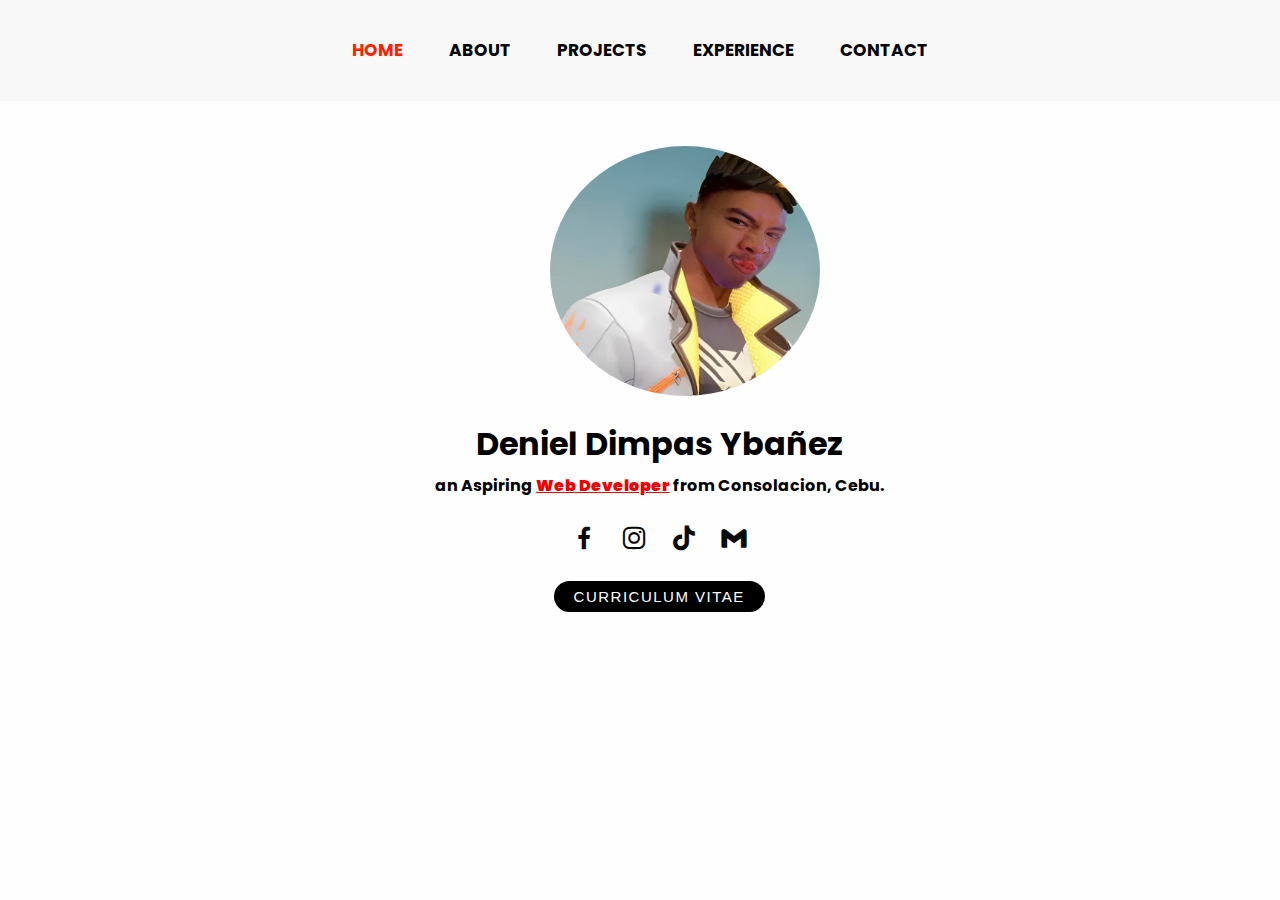
<file: index.html>
<!DOCTYPE html>
<html lang="en">
<head>
    <meta charset="UTF-8">
    <meta name="viewport" content="width=device-width, initial-scale=1.0">
    <title>Deniel Dimpas Ybanez</title>
    <link rel="stylesheet" href="styles.css">
    <link href='https://unpkg.com/boxicons@2.1.4/css/boxicons.min.css' rel='stylesheet'/>
</head>
<body>
        <div class="scroll-watcher"></div>
            
        <div class="navbar">
            <ul>        
                <li><a class="active" href="#home">Home</a></li>
                <li><a href="about.html">About</a></li>
                <li><a href="projects.html">Projects</a></li>
                <li><a href="experience.html">Experience</a></li>
                <li><a href="contacts.html">Contact</a></li>
            </ul>
        </div>
        
        <div class="profile">
            <div class="profile-img">
                <img src="images/deniel.jpg" alt="Deniel Ybanez" class="img">
            </div>
        </div>

        <div class="content">    
            <div class="info">
                <div class="name">
                    <h1>Deniel Dimpas Ybañez</h1>
                </div>
                <div class="description">
                    <h4>an Aspiring <span>Web Developer</span> from Consolacion, Cebu.</h4>
                </div>
                
                <div class="social-media">
                    <div class="media-buttons">
                        <a href="https://www.facebook.com/sgwykdn" target="_blank" class="link"> 
                            <i class='bx bxl-facebook'></i>
                        </a>
                        <a href="https://www.instagram.com/_denshoww/" target="_blank" class="link"> 
                            <i class='bx bxl-instagram'></i>
                        </a>
                        <a href="https://www.tiktok.com/@shoolace8?lang=en" target="_blank" class="link"> 
                            <i class='bx bxl-tiktok'></i>
                        </a>
                        <a href="mailto:sgwykdn@gmail.com" target="_blank" class="link"> 
                            <i class='bx bxl-gmail'></i>
                        </a>
                    </div>
                </div>
                
                <div class="button-container">
                    <a href="https://www.facebook.com/sgwykdn" target="_blank">
                        <button>Curriculum Vitae</button>
                    </a>
                </div>
            </div>
        </div>
    
</body>

</html>
</file>
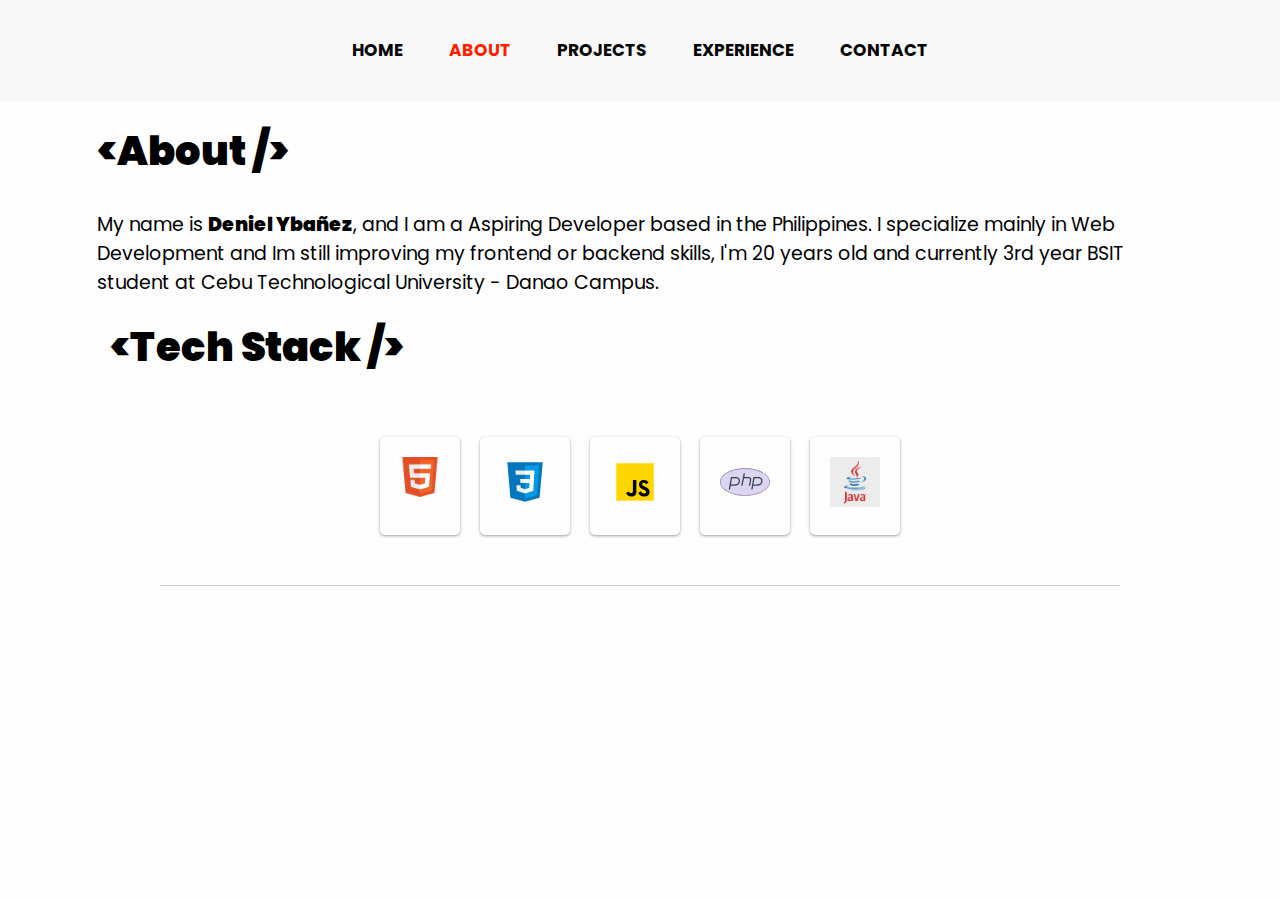
<file: about.html>
<!DOCTYPE html>
<html lang="en">
<head>
    <meta charset="UTF-8">
    <meta name="viewport" content="width=device-width, initial-scale=1.0">
    <title>Deniel Dimpas Ybanez</title>
    <link rel="stylesheet" href="styles.css">
    <link href='https://unpkg.com/boxicons@2.1.4/css/boxicons.min.css' rel='stylesheet'/>
</head>
<body>
        <div class="scroll-watcher"></div>  
        <div class="navbar">
            <ul>        
                <li><a href="index.html">Home</a></li>
                <li><a class="active" href="#about">About</a></li>
                <li><a href="projects.html">Projects</a></li>
                <li><a href="experience.html">Experience</a></li>
                <li><a href="contacts.html">Contact</a></li>
            </ul>
        </div>
        
        <div class="about-box">
            <div class="about-container">

                <span id="about"><<span>About</span>&nbsp;/></span>
                <br>
                <br>
            <p>My name is <span id="myname">Deniel Ybañez</span>, and I am a Aspiring Developer based in the Philippines. I specialize mainly in Web Development and Im still improving my frontend or backend skills, I'm 20 years old and currently 3rd year BSIT student at Cebu Technological University - Danao Campus.</p>
            <p></p>
            </div>
        </div>
        <span class="language-title"><<span>Tech Stack</span>&nbsp;/></span>
       
        
        <div class="languages">
            <br>
            <div class="languages-content">
                
                <img src="images/html.png" style="width:40px; height: 40px;">
               
            </div>
            <div class="languages-content">
               
                <img src="images/css.svg" style="width:50px; height: 50px;">
                
            </div>
            <div class="languages-content">
                
                <img src="images/js.svg" style="width:50px; height: 50px;">
                
            </div>
            <div class="languages-content">
              
                <img src="images/php.svg" style="width:50px; height: 50px;">
               
            </div>
            <div class="languages-content">
                
                <img src="images/java.jpg" style="width:50px; height: 50px;">

            </div>
        </div>
        <hr style="margin-right: 10rem; margin-left: 10rem;">


    
</body>

</html>
</file>
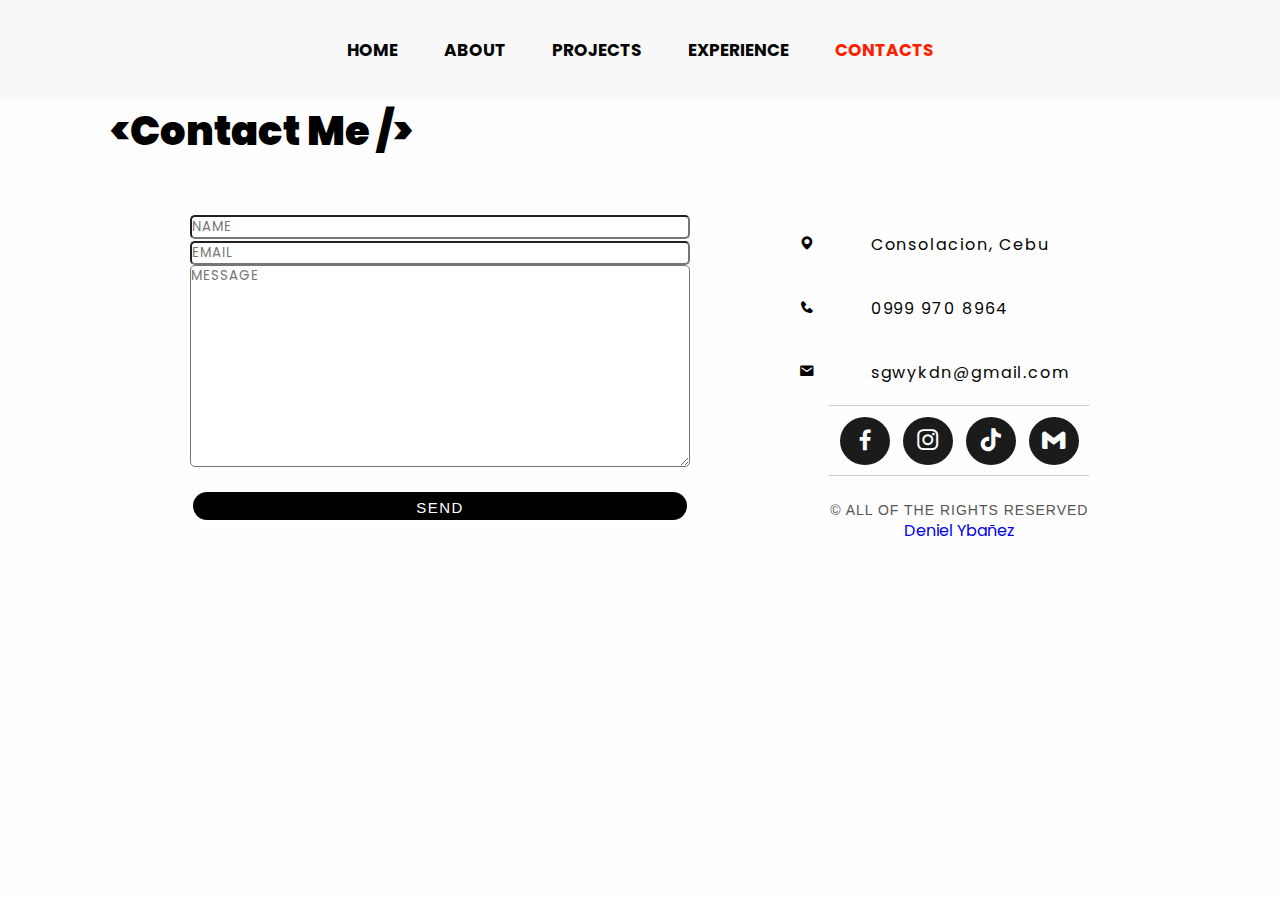
<file: contacts.html>
<!DOCTYPE html>
<html lang="en">
<head>
    <meta charset="UTF-8">
    <meta name="viewport" content="width=device-width, initial-scale=1.0">
    <title>Deniel Dimpas Ybanez</title>
    <link rel="stylesheet" href="styles.css">
    <link href='https://unpkg.com/boxicons@2.1.4/css/boxicons.min.css' rel='stylesheet'/>
</head>
<body>
        <div class="scroll-watcher"></div>  
        <div class="navbar">
            <ul>        
                <li><a href="index.html">Home</a></li>
                <li><a href="about.html">about</a></li>
                <li><a href="projects.html">Projects</a></li>
                <li><a href="experience.html">Experience</a></li>
                <li><a class="active" href="contacts.html">Contacts</a></li>
            </ul>
        </div>
        
        <span id="projects"><<span>Contact Me</span>&nbsp;/></span>
        <section id="contact">
            <div class="contact-wrapper">
              <form id="contact-form" class="form-horizontal" role="form">
                <div class="form-group">
                  <div class="input-types">
                    <input type="text" class="form-control" id="name" placeholder="NAME" name="name" value="" required>
                  </div>
                </div>
                <div class="form-group">
                  <div class="input-types">
                    <input type="email" class="form-control" id="email" placeholder="EMAIL" name="email" value="" required>
                  </div>
                </div>
                <textarea class="form-control" rows="10" placeholder="MESSAGE" name="message" required></textarea>
                <button class=" send-button" id="submit" type="submit" value="SEND">SEND</button>
                
              </form>
              
                <div class="direct-contact-container">
                  <ul class="contact-list">
                    <li class="list-item"><i class='bx bxs-map'></i><span class="contact-text place">Consolacion, Cebu</span></i></li>
                    <li class="list-item"><i class='bx bxs-phone'></i><span class="contact-text phone">0999 970 8964</span></i></li>
                    <li class="list-item"><i class='bx bxs-envelope' ></i><span class="contact-text gmail"><a href="mailto:#" title="Send me an email">sgwykdn@gmail.com</a></span></i></li>
                  </ul>
                  <hr>
                  <ul class="social-media-list">
                    <li>
                        <a href="https://www.facebook.com/sgwykdn" target="_blank" class="link"> 
                        <i class='bx bxl-facebook'></i>
                        </a>
                    </li>
                    <li>
                        <a href="https://www.instagram.com/_denshoww/" target="_blank" class="link"> 
                        <i class='bx bxl-instagram'></i>
                        </a>
                    </li>
                    <li>
                        <a href="https://www.tiktok.com/@shoolace8?lang=en" target="_blank" class="link"> 
                        <i class='bx bxl-tiktok'></i>
                        </a>          
                    </li>
                    <li>
                        <a href="mailto:sgwykdn@gmail.com" target="_blank" class="link"> 
                        <i class='bx bxl-gmail'></i>
                        </a> 
                    </li>     
                  </ul>
                  <hr>
                  <br>  
                  <div class="copyright">&copy; ALL OF THE RIGHTS RESERVED</div>
                  <div class="trademark">
                    <a href="index.html"><span>Deniel Ybañez</span></a>
                  </div>
          
                </div>
              
            </div>
            
          </section>  
            
            
    
</body>

</html>
</file>
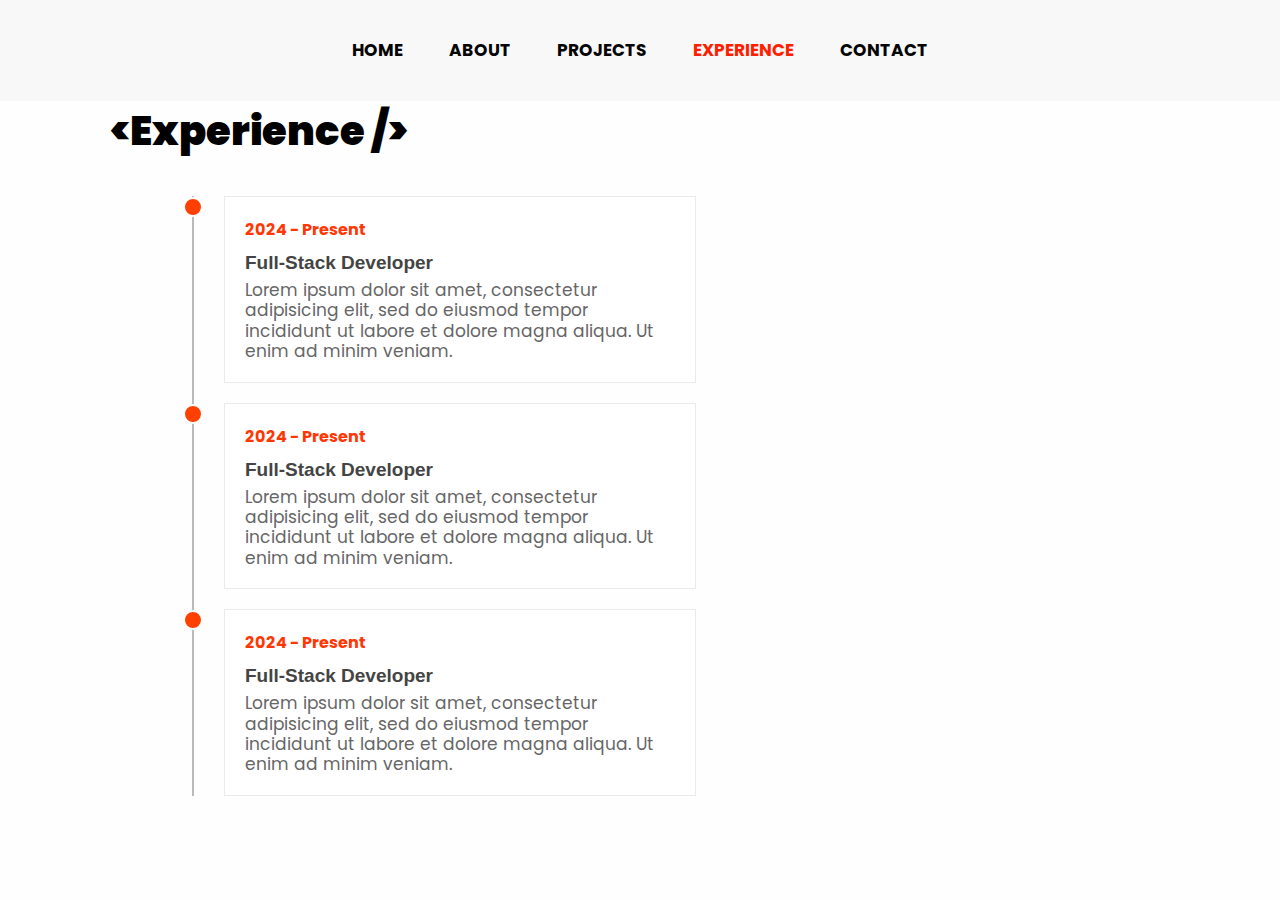
<file: experience.html>
<!DOCTYPE html>
<html lang="en">
<head>
    <meta charset="UTF-8">
    <meta name="viewport" content="width=device-width, initial-scale=1.0">
    <title>Deniel Dimpas Ybanez</title>
    <link rel="stylesheet" href="styles.css">
    <link href='https://unpkg.com/boxicons@2.1.4/css/boxicons.min.css' rel='stylesheet'/>
</head>
<body>
        <div class="scroll-watcher"></div>
            
        <div class="navbar">
            <ul>        
                <li><a href="index.html">Home</a></li>
                <li><a href="about.html">About</a></li>
                <li><a href="projects.html">Projects</a></li>
                <li><a class="active" href="experience.html">Experience</a></li>
                <li><a href="contacts.html">Contact</a></li>
            </ul>
        </div>
        <span id="projects"><<span>Experience</span>&nbsp;/></span>
        <div class="experience-container">
            <div class="experience-row">
               <div class="experience-col">
                    <div class="contents">  
                        <div class="box">
                            <h4>2024 - Present</h4>
                            <h3>Full-Stack Developer</h3>
                            <p>Lorem ipsum dolor sit amet, consectetur adipisicing elit, sed do eiusmod tempor incididunt ut labore et dolore magna aliqua. Ut enim ad minim veniam.</p>
                        </div>
                        <div class="box">
                            <h4>2024 - Present</h4>
                            <h3>Full-Stack Developer</h3>
                            <p>Lorem ipsum dolor sit amet, consectetur adipisicing elit, sed do eiusmod tempor incididunt ut labore et dolore magna aliqua. Ut enim ad minim veniam.</p>
                        </div>
                        <div class="box">
                            <h4>2024 - Present</h4>
                            <h3>Full-Stack Developer</h3>
                            <p>Lorem ipsum dolor sit amet, consectetur adipisicing elit, sed do eiusmod tempor incididunt ut labore et dolore magna aliqua. Ut enim ad minim veniam.</p>
                        </div>
                    </div>
                </div>
            </div>
        </div>
    </body>

</html>
</file>
<file: styles.css>
@import url(https://fonts.googleapis.com/css2?family=Kanit&family=Poppins&display=swap);

:root {
    --light: #fffffe;
    --dark: #0d0d0d;
    --primary: #d4d5d5;
    --secondary: #ff8e3c;
    --ternary: #d9376e;
}

* {
    padding: 0;
    margin: 0;
    text-decoration: none;
    list-style: none;
    box-sizing: border-box;
}

html{
    scroll-behavior: smooth;
    
}

body {
    margin: 0;
    padding: 0;
    background-color: #fefefe;
    font-family: Kanit, sans-serif;
    font-family: Poppins, sans-serif;
    
}

/*scroll watcher*/
.scroll-watcher{
    height: 5px;
    position: fixed;
    top:0;
    z-index: 1000;
    background-color: #000;
    width: 100%;
    scale: 0 1;
    transform-origin: left;
    animation: scroll-watcher linear;
    animation-timeline: scroll(y);
}

@keyframes scroll-watcher {
    to{
        scale: 1 1;
    }
    
}
/*navigation bar*/ 
.navbar {

    justify-content: center;
    display: flex;
    top: 0;
    width: 100%;
    background: #f8f8f8;
    z-index: 1;
}

.navbar ul {
    display: flex;
    justify-content: end;
    gap: 10px;
}

.navbar ul li {
    display: inline-block;
    line-height: 100px;
    margin: 0 5px;
}

.navbar ul li a {
    color: rgb(5, 5, 5);
    font-weight: bolder;
    font-size: 17px;
    padding: 7px 13px;
    border-radius: 3px;
    text-transform: uppercase;
    transition: all 0.5s ease-out;
}

.navbar a:hover {
    background: #ffffff;
    transition: .5s;
    color: rgb(241, 11, 11);
    letter-spacing: 1px;
}

.navbar ul li a.active {
    color: #ff1e00;
}
/* images div*/
.profile-img {
    width: 270px;
    height: 250px;
    border-radius: 50%;
    overflow: hidden;
    margin-bottom: 20px;
    margin-left: 43%;
    margin-top: 45px;
    margin-right: 250px;
}

.profile-img img {
    width: 100%;
    height: 100%;
    object-fit: cover;
    float: right;
}
/*name contents*/
.content {
    display: flex;
    justify-content: center;
    align-items: center;
    flex-direction: column;
    text-align: center;
    margin-top: 20px;
    margin-left: 3%;
}
.name {
    justify-content: center;
    margin: 1%;
    display: flex;
}

.description {
    display: flex;
    justify-content: center;
    font-weight: 100;
}

.description span {
    font-weight: bolder;
    color: rgb(245, 0, 0);
    text-decoration: underline;
}
/*soc med */ 
.social-media {
    display: flex;
    justify-content: center;
}

.media-buttons {
    display: flex;
    align-items: center;
    margin: 15px;
    text-decoration: none;
}

.media-buttons .link {
    display: flex;
    align-items: center;
    justify-content: center;
    height: 50%;
    width: 50%;
    margin: 10px 10px;
    color: #0a0a0a;
    font-size: 30px;
}

.media-buttons .link:hover {
    background-color: #ffffff;
    transform: scale(1.5);
}

.button-container {
    justify-content: center;
    display: flex;
}

button {
    padding: 7px 20px;
    border-radius: 50px;
    cursor: pointer;
    border: 0;
    background-color: rgb(0, 0, 0);
    letter-spacing: 1.5px;
    text-transform: uppercase;
    font-size: 15px;
    transition: all 0.5s ease;
    border: solid;
    color: white;
}

button:hover {
    letter-spacing: 1px;
    background-color: rgb(255, 9, 9);
    color: hsl(0, 0%, 100%);
}
/* about section*/
.about-box{
    margin: 0 6%;
    padding: 100%;
    border-radius: 5px;
    padding: 20px; 
    font-size: 19px;
}

.about-container #about{
    color:rgb(0, 0, 0);
    font-size: 40px;
    font-weight: 900;
}
.about-container #myname{
    font-weight: 900;
}
/* languages mastery section */ 
.languages{
   display: flex;
   justify-content: center;
   margin-top:50px;
   line-clamp: 4;
}

.languages-content{
    margin: 10px;
    box-shadow: rgba(60, 64, 67, 0.3) 0px 1px 2px 0px, rgba(60, 64, 67, 0.15) 0px 1px 3px 1px;
    border-radius: 5px; 
    margin-bottom: 50px;    
    font-size: 19px;
    padding: 20px;
    transition: all 0.5s ease;
    
}

.language-title{
    display: flex;
    font-weight: 900;
    font-size: 40px;
    margin-left: 110px;
}
/* project section*/
#projects{
    font-weight: 900;
    font-size: 40px;
    margin-top: 1%;
    margin-left: 110px;
}
.project-container{
    display: flex;  
    margin: 50px 200px;
}
.card {
    justify-content: center; 
    text-align: center; 
    padding: 10px;
    box-shadow: rgba(17, 17, 26, 0.1) 0px 0px 16px;
    margin: 20px;
    border-radius: 5%;
    transition: 0.5s ease-in-out;
}

.card:hover{
    transition: 1s;
    margin:0 0px ;
    padding: 30px;
}
#photo:hover{
    width: 60%;
    height: 60%;
    transition: 1s;
}

#photo{
    transition: 0.5s ease-in;
    width: 50%;
    height: 50%;
}
/* contacts section*/ 
#contact {
    width: 100%;
    height: 100%;
  }
  
  
.contact-wrapper { 
    margin: 2px auto;
    display: flex;
    flex-direction: row;
    justify-content: space-between;
    padding: 50px;
    position: relative;
    max-width: 1000px;
   
}
  
/* Left contact page */
.form-horizontal {
    max-width: 400px;
    font-weight: 400;
    
}
  
.form-control, textarea {
    max-width: 600px;
    background-color: #ffffff;
    color: #0a0a0a;
    letter-spacing: 1px;
    border-radius: 5px;
    width: 500px;
    font-family: Kanit, sans-serif;
    font-family: Poppins, sans-serif;
}
  
.send-button {
    margin-top: 15px;
    height: 34px;
    width: 500px;
    overflow: hidden;
    
}
.experience-container{
	width: 100%;
	padding: 35px 15%;
    padding-right: calc(20% - 1000px);
}

.experience-row{
	display: grid;
	grid-template-columns: 1fr 1fr;
	grid-column-gap: 20px;
}

.experience-col .contents{
	padding: 0px 30px;
	border-left: 2px solid #bababa;
}
.experience-col .contents .box{
	position: relative;
	padding: 20px;
	border: 1px solid #eaeaea;
	background-color: #ffffff;
	cursor: pointer;
	transition: all 0.4s;
	margin-bottom: 20px;
}
.experience-col .contents .box:hover{
	box-shadow: 0px 3px 12px 0px #ccc;
	border: 1px solid transparent;
}
.experience-col .contents .box::before{
	content: '';
	position: absolute;
	width: 16px;
	height: 16px;
	border-radius: 50%;
	right: calc(100% + 22px);
	top: 0;
	background-color: #ff4000;
	border: 2px solid white;
}
.box h4{
	position: relative;
	color: #ff3705;
}
.box h3{
	font-size: 19px;
	padding: 10px 0px 6px;
	font-family: helvetica;
	color: #444;
}
.box p{
	line-height: 1.2;
	color: #666;
	font-size: 17px;
}
   
/* Begin Right Contact Page */
.direct-contact-container {
    max-width: 400px;
}
  
/* Location, Phone, Email Section */
.contact-list {
    list-style-type: none;
    margin-left: -30px;
    padding-right: 20px;
   
}
  
.list-item {
    line-height: 4;
    color: black;
}
  
.contact-text {
    letter-spacing: 1.9px;
    color: #020202;
}
  
.place {
    margin-left: 56px;
}
  
.phone {
    margin-left: 56px;
}
  
.gmail {
    margin-left: 56px;
}
  
.contact-text a {
    color: #030303;
    text-decoration: none;
    transition-duration: 0.2s;
}
  
.contact-text a:hover {
    color: #ff0000;
    text-decoration: none;
}
  
  
/* Social Media Icons */
.social-media-list {
    position: relative;
    font-size: 28px;
    text-align: center;
    width: 100%;
    margin: 0 auto;
    padding: 0;
}
  
.social-media-list li a {
    color: #fff;
}
  
.social-media-list li {
    position: relative; 
    display: inline-block;
    height: 48px;
    width: 50px;
    margin: 10px 3px;
    line-height: 52px;
    border-radius: 50%;
    color: #ececec;
    background-color: rgb(27,27,27);
    cursor: pointer; 
    transition: all .2s ease-in-out;
}
  
.social-media-list li:after {
    content: '';
    position: absolute;
    top: 0;
    left: 0;
    width: 60px;
    height: 60px;
    line-height: 60px;
    border-radius: 50%;
    opacity: 0;
    box-shadow: 0 0 0 1px #fff;
    transition: all .2s ease-in-out;
}
  
.social-media-list li:hover {
    background-color: #fe0404; 
}
  
.social-media-list li:hover:after {
    opacity: 1;  
    transform: scale(1.12);
    transition-timing-function: cubic-bezier(0.37,0.74,0.15,1.65);
}
  
.social-media-list li:hover a {
    color: #000;
}
  
.copyright {
    font: 200 14px 'Oswald', sans-serif;
    color: #555;
    letter-spacing: 1px;
    text-align: center;
}

.trademark{
    justify-content: center;
    display: flex;
}

hr {
    border-color: rgba(255,255,255,.6);
}
  
  
/* phone view */ 
@media (max-width: 768px) {

    .content {
        margin: 50px 10px; 
    }

    .profile-img {
        width: 200px; 
        height: 160px;
        margin-top: 20px;
        margin-right: 0;
        float: none;
        display: block;
        margin-left: auto;
        margin-right: auto; 
    }

    .profile-img img {
        width: 100%;
        height: 100%;
        object-fit: cover;
    }

    .name {
        flex-direction: column;
        margin: 10px 0;
        text-align: center;
    }

    .description {
        font-size: 14px;
        text-align: center; 
    }

    .media-buttons .link {
        font-size: 24px;
        margin: 5px;
    }

    button {
        font-size: 14px;
        padding: 5px 15px;
    }
}
</file>
